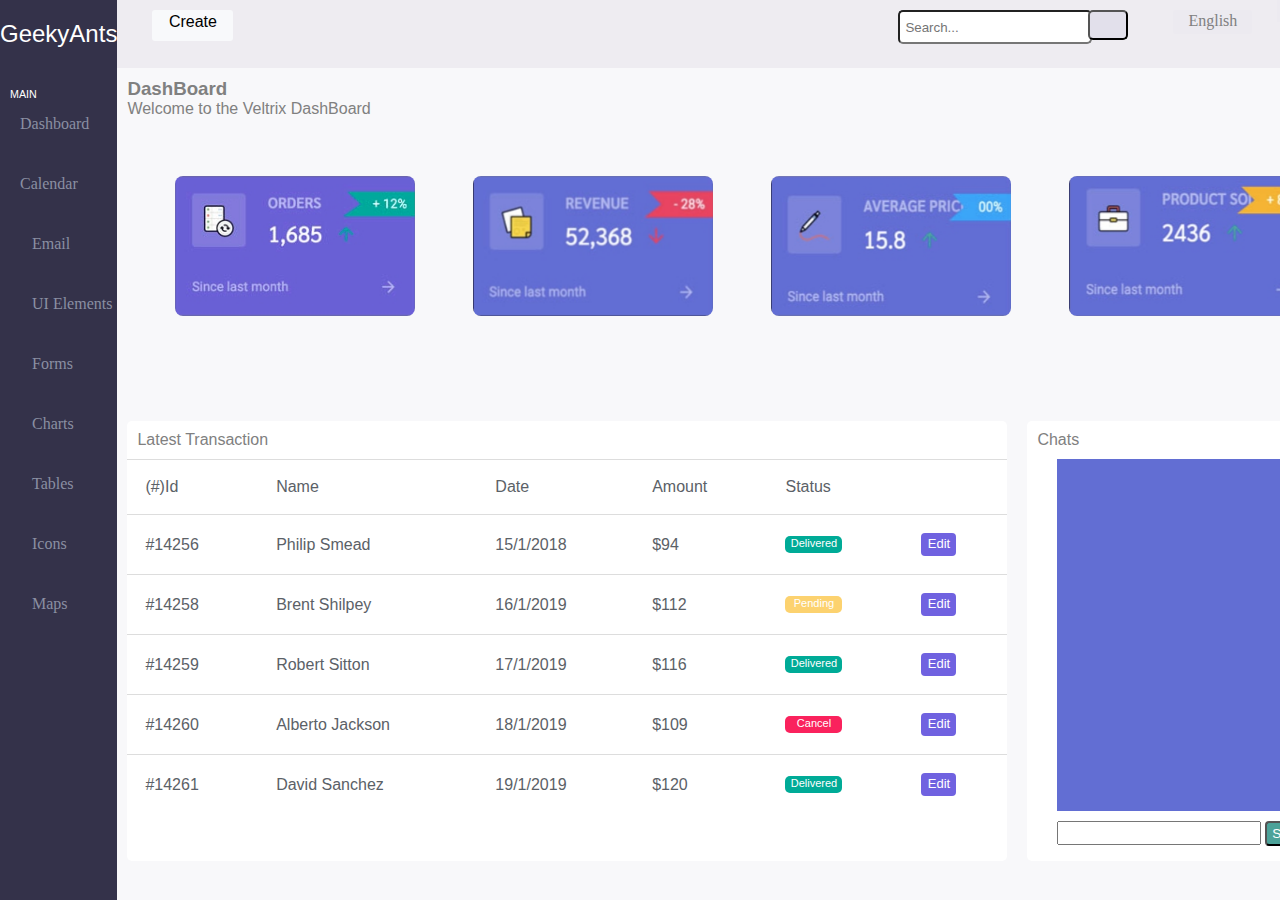
<file: index.html>
<!DOCTYPE html>
<html>
<head>
    <link rel="stylesheet" href="https://use.fontawesome.com/releases/v5.7.2/css/all.css" integrity="sha384-fnmOCqbTlWIlj8LyTjo7mOUStjsKC4pOpQbqyi7RrhN7udi9RwhKkMHpvLbHG9Sr" crossorigin="anonymous"> 
    <link rel="stylesheet" href="external_style_sheet.css">

</head>
<body>
<div class="flex-container">
  <div class="drawer">
  	<h2 style="text-align:center;color:white;font-family:Arial;font-weight:1;padding-top:20px">GeekyAnts</h2>
    <h6 style="text-align:left;color:white;
    font-family:Arial;
    font-weight: 1;
    padding-left:10px">MAIN</h6>

<div id="sideNavBarFlex">
  <div class="navOptions"><i class="fas fa-home navIcon"></i>   Dashboard</div>
  <div class="navOptions"><i class="fas fa-calendar-week navIcon"></i>   Calendar</div>
  <div class="navOptions"><i class="fas fa-envelope navIcon"></i>   Email</div>
  <div class="navOptions"><i class="fas fa-box-open navIcon"></i>   UI Elements</div>
  <div class="navOptions"><i class="fab fa-wpforms navIcon"></i>   Forms</div>
  <div class="navOptions"><i class="fas fa-chart-pie navIcon"></i>   Charts</div>
  <div class="navOptions"><i class="fas fa-table navIcon"></i>   Tables</div>
  <div class="navOptions"><i class="far fa-smile navIcon"></i>   Icons</div>
  <div class="navOptions"><i class="fas fa-map-marker-alt navIcon"></i>   Maps</div>
</div>
    
  </div>
  	<div class="flex-dashboard">
  		<div class="flex-header" style="background-color:eefc1">
  			
          <i class=" fas fa-bars" style="padding-bottom:30px;padding-top:15px;padding-left:10px"></i>  
          <div class="create">Create <i class=" fas fa-caret-down"></i></div>
          <div class="search">
            <input type="text" class="searchTerm" placeholder="Search...">
            <button type="submit" class="searchButton">
              <i class="fa fa-search"></i>
           </button>
         </div>
        
         
         <div class="english">English <i class="fas fa-angle-down"></i></div>
         <div > <i class="brackets fas fa-code"></i></div>
         <div ><i class=" bells far fa-bell"></i></div>
         <div ><i class=" profile fas fa-user-tie"></i></div>
  		</div>
      
      <div class="flex-settings">
        <div style="color:grey;height: 30px;float: left;margin-right:auto;">
          <h3 style="font-family:Arial">DashBoard</h3>
          
          <p style="color:gray;font-family:Arial">Welcome to the Veltrix DashBoard</p>
        </div>
        <div style="float:right;background-color:#655DD9;border-collapse:separate;border-radius: 5px;height:35px">
            <i style="color:white;margin-left: auto;width: 90px;text-align: center;padding: 7px" class="fas fa-cog"> Settings</i>
            
        </div>
        
  		</div>
  		<div class="flex-container2">
  			
            <img class="cards" src="p1.png" alt="Paris" >  
            <img class="cards" src="p2.png" alt="Paris" >
            <img class="cards" src="p3.png" alt="Paris" >
            <img class="cards" src="p4.png" alt="Paris" >
  		</div>
    
    	<div class="flex-user-status">
  			<div class="transactions">
          <h4 style="color:gray;
          font-family:Arial;
          font-weight: lighter;
          margin: 10px;
          ">Latest Transaction</h4>
          <table>
            <tr>
              <th class="table-data-font">(#)Id</th>
              <th class="table-data-font">Name</th>
              <th class="table-data-font">Date</th>
              <th class="table-data-font">Amount</th>
              <th class="table-data-font">Status</th>
              <th >      </th>
            </tr>
            <tr>
              <td class="table-data-font" >#14256</td>
              <td class="table-data-font">Philip Smead</td>
              <td class="table-data-font">15/1/2018</td>
              <td class="table-data-font">$94</td>
              <td ><div style="background-color:#00ab97" class="table-status">Delivered</div></td>
              <td ><div class="table-edit">Edit</div></td>
            </tr>
            
            <tr>
                <td class="table-data-font" >#14258</td>
                <td class="table-data-font">Brent Shilpey</td>
                <td class="table-data-font">16/1/2019</td>
                <td class="table-data-font">$112</td>
                <td ><div style="background-color:#fcd26f" class="table-status">Pending</div></td>
                <td ><div class="table-edit">Edit</div></td>
            </tr>
            <tr>
                <td class="table-data-font" >#14259</td>
                <td class="table-data-font">Robert Sitton</td>
                <td class="table-data-font">17/1/2019</td>
                <td class="table-data-font">$116</td>
                <td ><div style="background-color:#00ab97" class="table-status">Delivered</div></td>
                <td ><div class="table-edit">Edit</div></td>
            </tr>
            <tr>
                <td class="table-data-font" >#14260</td>
                <td class="table-data-font">Alberto Jackson</td>
                <td class="table-data-font">18/1/2019</td>
                <td class="table-data-font">$109</td>
                <td ><div style="background-color:#fa225d" class="table-status">Cancel</div></td>
                <td ><div class="table-edit">Edit</div></td>
            </tr>
            <tr>
                <td class="table-data-font" >#14261</td>
                <td class="table-data-font">David Sanchez</td>
                <td class="table-data-font">19/1/2019</td>
                <td class="table-data-font">$120</td>
                <td ><div style="background-color:#00ab97" class="table-status">Delivered</div></td>
                <td ><div class="table-edit">Edit</div></td>
              </tr>
          </table>
        </div> 
  			<div class="chats">
          <h4 style="color:gray;
          font-family:Arial;
          font-weight: lighter;
          margin: 10px;
          ">Chats</h4> 
            <div style="width:80%;height:80%;background-color:#626ed3;margin-left:30px">
            </div>
            <input type="text"; style="margin-left:30px;margin-top:10px;height:20px;width:200px" ></input>
            <button type="submit"  style="background-color:#4ca299;color:white;height:25px;width:45px;border-radius:4px">Send</button>
        </div>
  		</div>
    	
   </div>
</div>

</body>
</html>
</file>
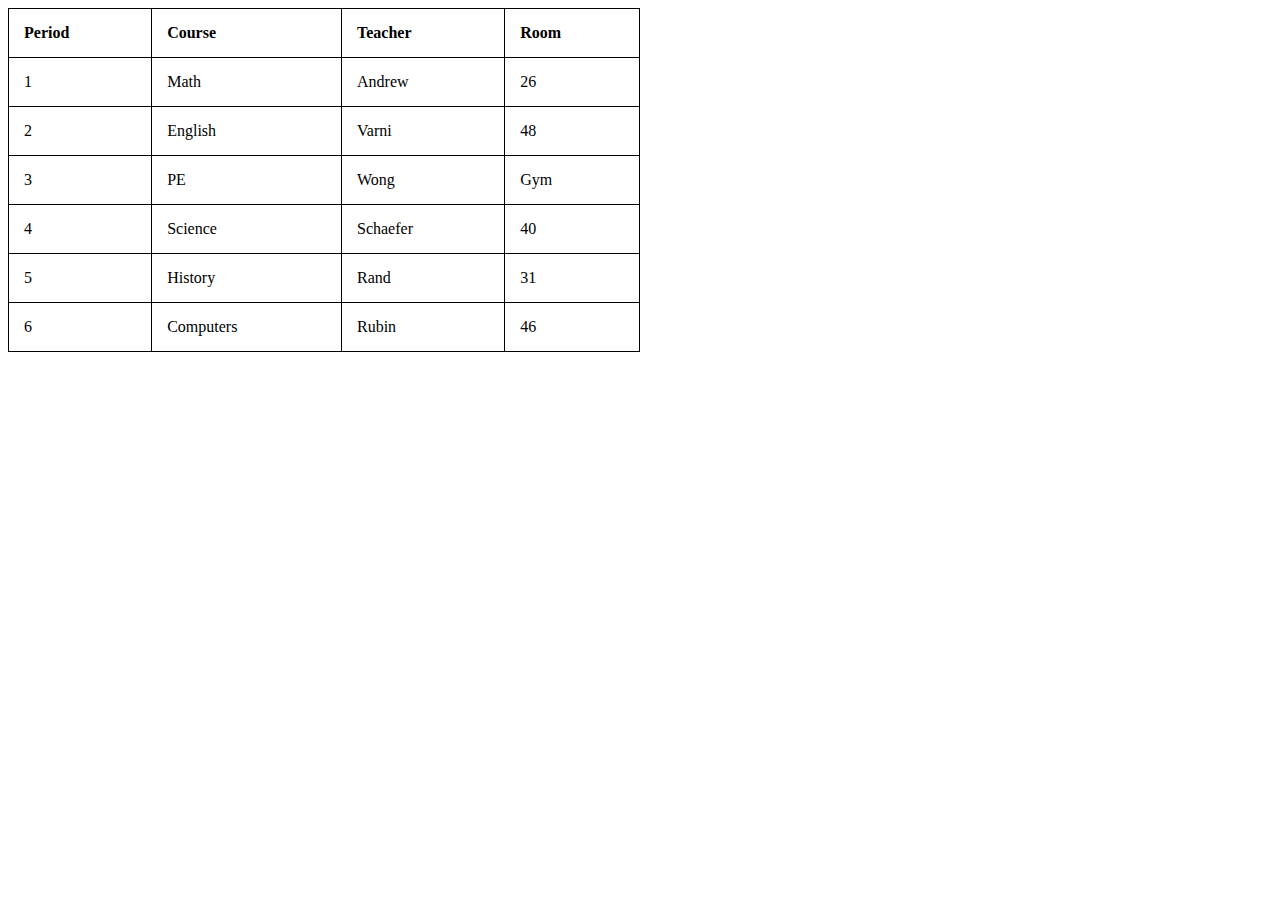
<file: exp1.html>
<!DOCTYPE html>
<html>
<body>
<style>
    table {
        width:50%;
      }
      table, th, td {
        border: 1px solid black;
        border-collapse: collapse;
      }
      th, td {
        padding: 15px;
        text-align: left;
      }
</style>
<table >
  <tr>
    <th>Period</th>
    <th>Course</th> 
    <th>Teacher</th>
    <th>Room</th>
  </tr>
  <tr>
    <td>1</td>
    <td>Math</td>
    <td>Andrew</td>
    <td>26</td>
  </tr>
  <tr>
    <td>2</td>
    <td>English</td>
    <td>Varni</td>
    <td>48</td>
  </tr>
  <tr>
    <td>3</td>
    <td>PE</td>
    <td>Wong</td>
    <td>Gym</td>
  </tr>
  <tr>
    <td>4</td>
    <td>Science</td>
    <td>Schaefer</td>
    <td>40</td>
  </tr>
  <tr>
    <td>5</td>
    <td>History</td>
    <td>Rand</td>
    <td>31</td>
  </tr>
  <tr>
    <td>6</td>
    <td>Computers</td>
    <td>Rubin</td>
    <td>46</td>
  </tr>
</table>

</body>
</html>
</file>
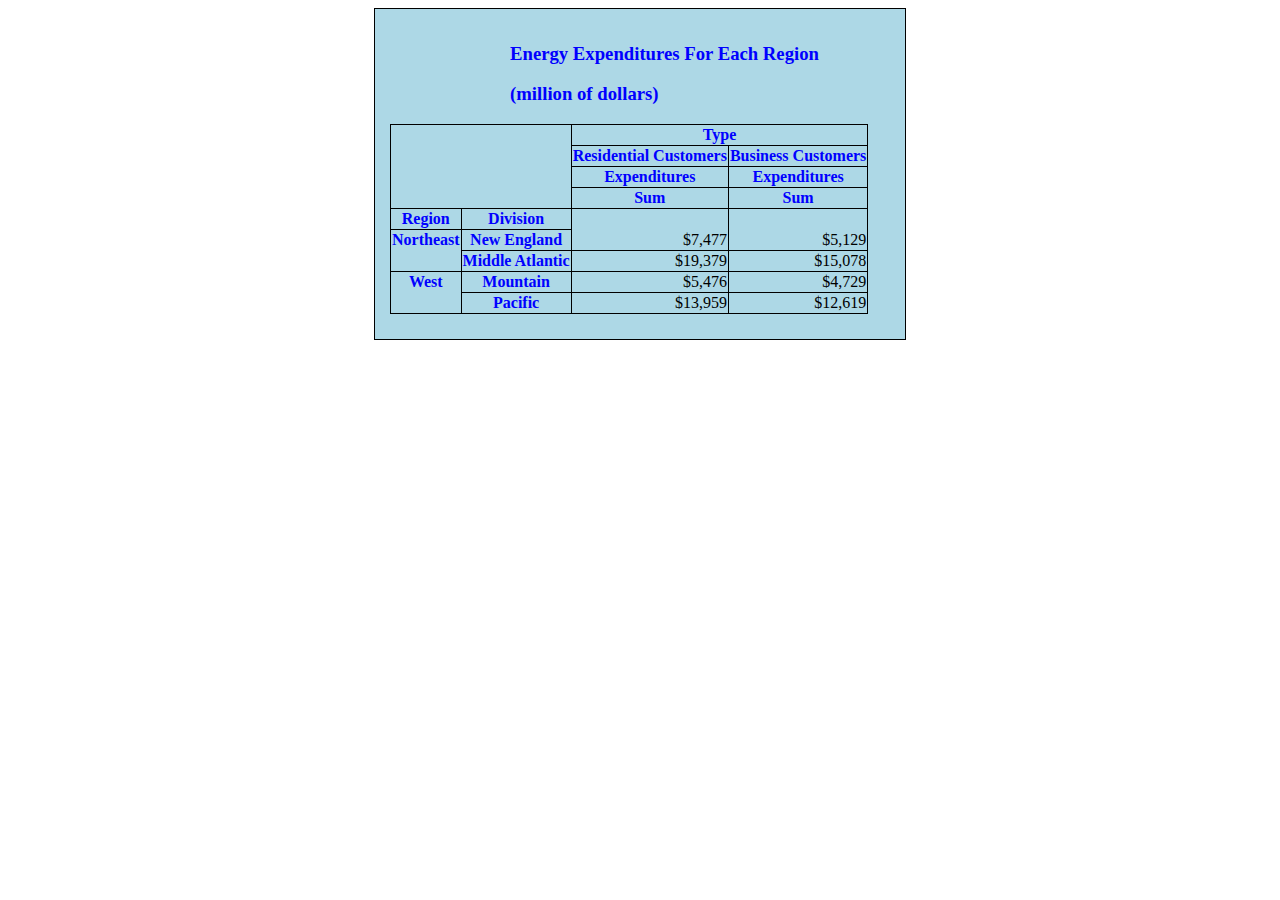
<file: exp2.html>
<!DOCTYPE html>
<head>
    <title>Title</title>
</head>
<style>
table,th,td
{
    border: 1px solid black;
    border-collapse: collapse;
    background-color:lightblue;
}
th
{
    color: blue;
    background-color:lightblue;
    vertical-align: top;
}
td
{
    text-align: right;
    vertical-align: bottom;
}
div
{
    padding: 15px;
    margin:0 auto;
    border: 1px solid black;
    width: 500px;
    height: 300px;
    background-color: lightblue;
}
h3
{
    margin-left:120px;
    color: blue;
}
</style>
<body>
    <div>
    <h3>Energy Expenditures For Each Region</h3>
    <h3>(million of dollars)</h3>
    <table> 
        <tr>
            <th rowspan="4" colspan="2"><Hiiii/th>
            <th colspan="2">Type</th>
        </tr>
        <tr>
            <th>Residential Customers</th>
            <th>Business Customers</th>
        </tr>
        <tr>
            <th>Expenditures</th>
            <th>Expenditures</th>
        </tr>
        <tr>
            <th>Sum</th>
            <th>Sum</th>
        </tr>
        <tr>
            <th>Region</th>
            <th>Division</th>
            <td rowspan="2">$7,477</td>
            <td rowspan="2">$5,129</td>
        </tr>
        <tr>
            <th rowspan="2">Northeast</th>
            <th>New England</th>
        </tr>
        <tr>
            <th>Middle Atlantic</th>
            <td>$19,379</td>
            <td>$15,078</td>
        </tr>
        <tr>
            <th rowspan="2">West</th>
            <th>Mountain</th>
            <td>$5,476</td>
            <td>$4,729</td>
        </tr>
        <tr>
            <th>Pacific</th>
            <td>$13,959</td>
            <td>$12,619</td>
        </tr>
    </table>
    </div>
</body>
</html>
</file>
<file: external_style_sheet.css>
*{
    margin:0;
    padding:0;
  }

  #sideNavBarFlex
{
   display: flex;
   flex-direction: column;
   color:#b5b5b9;
}

table {
  border-collapse: collapse;
  width: 100%;
}

th, td {
  padding: 18px;
  text-align: left;
  border-top: 1px solid #ddd;
}
.table-status{
  height: 15px;
  width: 55px;
  color:white;
  text-align: center;
  font-size: 11px;
  font-family: Arial;
  font-weight: lighter;
  border-radius: 5px;
  padding:1px;
}
.table-edit{
  height: 20px;
  width: 35px;
  color:white;
  text-align: center;
  background-color: #7062e0;
  font-size: 13px;
  font-family: Arial;
  font-weight: lighter;
  border-radius: 4px;
  padding-top:3px;
}
.table-data-font{
  color:#5b6167;
  font-family: Arial;
  font-weight: lighter;
}

h6
{
    color: #8a8fa2;
    padding-left: 20px;
    padding-top:40px;
}
.navOptions
{
    color: #8a8fa2;
    margin-top:10px;
    height: 45px;
    
    padding-left: 20px;
    padding-top: 5px;
}


.flex-container {
  display: flex;
  background-color: #F8F8FA;
  margin: auto;
  position: absolute;
  height:100%;
  width:100%;
  flex-direction: row;
}
.flex-container .drawer {
  background-color: #34324A;
  width: 300px;
  
}
.flex-header {
 display: flex;
 background:#EEECF1;
 height:70px;
 width:100%;
 flex-direction: row;
 justify-self: start;
}
.flex-container2 .cards {
  display: flex;
  width: 240px;
  height: 140px;
}

.flex-container2 {
  display: flex;
  height:240px;
  width:100%;
  
  justify-content: space-evenly;
}
.flex-header .icons{
  flex-direction: row;
}
.flex-dashboard {
  display: flex;
  height:100%;
  width:100%;
  flex-direction: column;
  
}

.flex-settings{
  display: flex;
  height:90px;
  max-width: 100%;
  flex-direction: row;
  background-color: #F8F8FA;
  justify-self: flex-start;
  padding: 10px;
}

.flex-user-status{
  display: flex;
  height:500px;
  max-width:100%;
  flex-direction: row;
  
}
 .flex-user-status .transactions{
  margin:10px;
  height:90%;
  width:880px;
  background-color: white;
  margin-bottom:auto;
  border-radius: 5px;
}

.flex-user-status .chats{
  margin:10px;
  height:90%;
  width:330px;
  background-color: white;
  margin-bottom:auto;
  border-radius: 5px;
}

.create{
  margin-left:25px;
  margin-right:10px;
  margin-top: 10px;
  background-color: #f8f9fb;
  font-family: Arial;
  color:black;
  height:25px;
  width:75px;
  text-align: center;
  padding: 3px;
  border-radius: 3px;
}
.english{
  margin-left:25px;
  margin-top: 10px;
  height:20px;
  width:75px;
  text-align: center;
  color:gray;
  background-color: #ECEAF0;
  padding: 2px;
  border-radius: 3px;
}
.brackets{
  margin-left:25px;
  
  margin-top: 10px;
  color:#757a8e;
  background-color:#ECEAF0;
  height:25px;
  width:50px;
  text-align: center;
  padding: 5px;
  transform: scale(1.2,1.2);
}
.bells{
  margin-left:25px;
  margin-top: 10px;
  height:30px;
  width:30px;
  text-align: center;
  color:#757a8e;
  background-color: #ECEAF0;
  padding: 5px;
  transform: scale(1.5,1.5);
}
.profile{
  margin-left:25px;
  margin-right:10px;
  margin-top: 10px;
  height:30px;
  width:30px;
  text-align: center;
  color:#757a8e;
  background-color: #ECEAF0;
  padding: 5px;
  transform: scale(1.5,1.5);
  
}

img {
  border-radius: 8px;
}

.search {
  width: 180px;
  position: relative;
  margin-left: auto;
  margin-top:10px;
  margin-right:70px;
}
.searchTerm {
  float: left;
  width: 100%;
  
  padding: 5px;
  height: 20px;
  border-radius: 5px;
  outline: none;
  color: #9DBFAF;
  margin-right:auto;
}
.searchButton {
  position: absolute;  
  right: -50px;
  width: 40px;
  height: 30px;
  background: #e2e0eb;
  text-align: center;
  color: #7c849d;
  border-radius: 5px;
  cursor: pointer;
  font-size: 20px;
  margin-right: auto;
}
</file>
